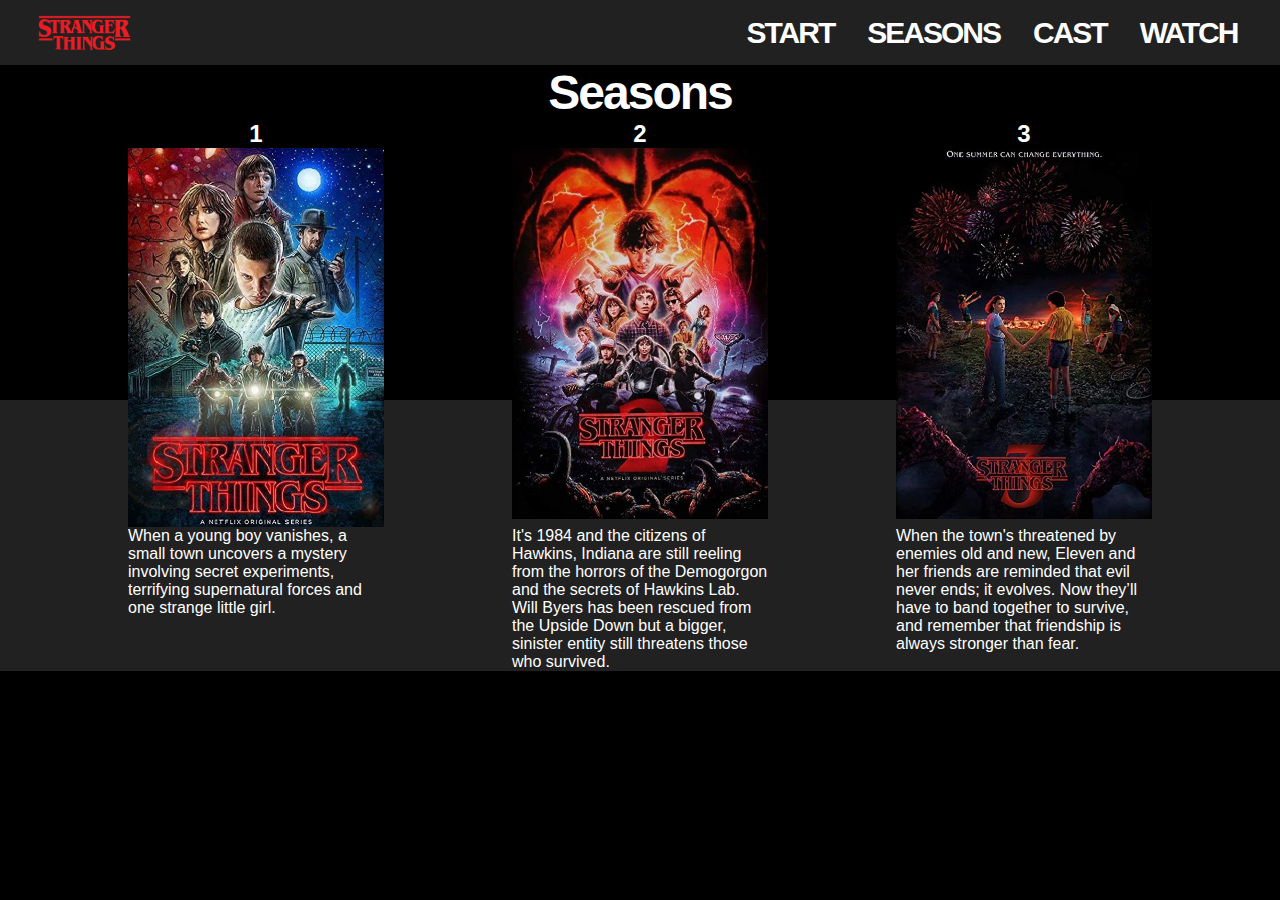
<file: seasons.html>
<!DOCTYPE html>
<html lang="en" dir="ltr"> <!-- Ställer in språket till engelska och texten från vänster till höger -->
  <head>
    <link rel="stylesheet" type="text/css" href="style.css"> <!-- länka till css filen -->
    <link rel="stylesheet" type="text/css" href="grid.css"> <!-- länka till grid filen -->
    <title>Stranger Things</title> <!-- sidans titel --->
    <meta name="viewport" content="width=device-width, initial-scale=1.0"> <!-- viewport möjliggör en responsiv sida -->
    <meta charset="utf-8"/> <!-- säkerställer att alla bokstäver kan användas -->
  </head>
  <body>
    <nav class="nav-container"> <!-- skapar en container för navigeringsmenyn längst upp -->
      <img class="logo" src="bilder/st.logo.png" alt="logo"> <!-- lägger in loggan längst till vänster -->
      <ul class="navlinks"> <!-- skapar en lista för de olika länkarna i navigeringsmenyn, länkar till de andra sidorna. -->
        <li class="navlink"><a href="index.html">START</a></li>
        <li class="navlink"><a href="seasons.html">SEASONS</a></li>
        <li class="navlink"><a href="cast.html">CAST</a></li>
        <li class="navlink"><a href="https://www.netflix.com/title/80057281" target=”_blank”>WATCH</a></li> <!-- länkar till netflix hemsida där man kan se serien -->
      </ul>
    </nav>
    <div class="seasons-container"> <!-- skapar container för sidans huvudinnehåll -->
      <h1 class="seasonh1">Seasons</h1> <!-- skapar huvudrubrik -->
      <h2 class="s1h2 sh2">1</h2> <!-- underrubriker numrerade efter säsongerna -->
      <h2 class="s2h2 sh2">2</h2>
      <h2 class="s3h2 sh2">3</h2>
      <img id="s1img" class="simg" src="bilder/season1.jpg" alt="Season 1 Poster"> <!-- bilder för varje säsong --->
      <img id="s2img" class="simg" src="bilder/season2.jpg" alt="Season 2 Poster">
      <img id="s3img" class="simg" src="bilder/season3.jpg" alt="Season 3 Poster">
        <div class="background"> <!-- tomt div-element som endast agerar som bakgrundsfärg -->
        </div>
      <p class="s1summary"> <!-- tre paragraf element med sammanfattningar av varje säsong -->
        When a young boy vanishes, a small town uncovers a mystery involving secret experiments, terrifying supernatural forces and one strange little girl.
      </p>
      <p class="s2summary">
        It's 1984 and the citizens of Hawkins, Indiana are still reeling from the horrors of the Demogorgon and the secrets of Hawkins Lab. Will Byers has been rescued from the Upside Down but a bigger, sinister entity still threatens those who survived.
      </p>
      <p class="s3summary">
        When the town's threatened by enemies old and new, Eleven and her friends are reminded that evil never ends; it evolves. Now they’ll have to band together to survive, and remember that friendship is always stronger than fear.
      </p>
    </div>
  </body>
</html>
</file>
<file: style.css>
* { /* basinställningar för sidorna: vit text, ingen padding eller margin, teckensnittet helvetica */
  margin: 0;
  padding: 0;
  color: white;
  font-family: helvetica;

}

a { /* länkarnas utseende */
  text-decoration: none;
  color: white;
}

p{ /* paragraftextens z-index, så att den inte blockeras av bilder eller liknande. */
  z-index: 3;
}

/* för att motverka vitt tomrum till höger om sidan */
html, body {
  overflow-x: hidden;
  background-color: black;
}

/* styling för navigeringsmenyn. Ställer in en grå färg, hur mycket fetstil texten har, teckenstorlek, pressar ihop texten lite, z-index mm.   */
.nav-container {
  background-color: rgb(33, 33, 33);
  font-weight: 700;
  letter-spacing: -2px;
  font-size: 30px;
  position: fixed;
  width: 100%;
  z-index: 5;
}

/* styling för loggan i navigeringsmenyn */
.logo {
  height: 80%;
  position: relative;
  margin-top: auto;
  margin-bottom: auto;
  margin-left: 3vw;
}

/* styling för länkarna i navigeringsmenyn */
.navlinks {
  list-style-type: none;
  display: flex;
  float: right;
  align-items: center;
  padding-top: 13px;
  padding-bottom: 13px;
}

/* styling för de enskilda länkarna i navigeringsmenyn */
.navlink {
  padding: 0px 3%;
}

/* ger sidans huvudinnehåll bakgrundsfärgen svart */
.index-container {
  background-color: black;
}

/* byter teckenstorlek och teckensnitt på startsidans huvudrubrik */
.indexh1 {
  font-size: 3.5em;
  font-family: itc-benguiat, serif;
}

.review-container{
  font-size: 2vw;
}

/* ger recensionen italic-stilen, centrerar den  */
.reviewtext {
  font-style: italic;
  margin: auto;

}

/* ställer in storleken och positionerar stjärnsymbolen bredvid seriens betyg */
.star {
  width: 1.5em;
  float: right;
  margin-left: 1.5em;
  margin-top: auto;
  margin-bottom: auto;
}

/* ställer in storleken och positionerar imdb-loggan */
.imdb {
  width: 3em;
  margin: auto;
}

 /* ställer in textstorleken, textmellanrummet och centrerar texten. */
.rating {
  letter-spacing: -1px;
  font-weight: 700;
  font-size: 1.5em;
  text-align: center;
  width: 100%;
  margin: auto;
}

/* ställer in storleken och positionerar startsidans stora bild */
.poster {
  width: 100%;
  margin-top: 15px;
}

/* ger div-elementet/containern för seasons-sidan svart bakgrund och gör överflödig innehåll synligt */
.seasons-container {
  background-color: black;
  overflow: visible;
}

/* ställer in storleken och z-index för de tre säsongs-affischerna. */
.simg {
  width: 100%;
  z-index: 3;
}

/* styling för säsongsidans huvudrubrik */
.seasonh1 {
  font-family: helvetica;
  font-weight: 700;
  letter-spacing: -2px;
  font-size: 300%;
  margin-top: 65px;
  text-align: center;

}

/* en div som endast agerar som bakgrundsfärg, grå. */
.background {
  background-color: rgb(33, 33, 33);
  z-index: 2;
}

/* h2-elementet för de olika säsongernas rubriker */
.sh2 {
  text-align: center;
  z-index: 4;
}

/* div/container för cast-sidans huvdinnehåll */
.cast-container {
  background-color: black;
  position: absolute;
  top: 130px;
}

/* ställer in storleken för skådespelarnas porträtt och gör de cirkulära */
.castimg {
  width: 80%;
  border-radius: 50%;
}

/* div-elementen för de olika karaktärernas information, grupperar bild och namn */
.character {
  text-align: center;
  width: 100%;
  margin: auto;
}



/* media-query för skärmar mindre än 800px i bredd */
@media screen and (max-width: 800px){

/* minskar padding och typsnitt på navigeryngsmenyns länkar */
  .navlink {
    padding: 0px 7px;
    font-size: 25px;
  }


  .navlinks {
    margin-left: auto;
    margin-right: 5%;
  }

/* gör indexsidans huvudrubrik lite större */
  .indexh1 {
    font-size: 2.7em;
  }

/* gömmer den gråa bakgrunden */
  .background {
    display: none;
  }

/* textstorlek för recensions-griden */
  .review-container{
    font-size: 4vw;
  }
}

/* media-query för skärmar mindre än 500px i bredd */
@media screen and (max-width: 500px){


  /* Minskar loggans storlek */
  .logo {
    height: 50%;
    margin-top: auto;
    margin-bottom: auto;
    margin-left: 1vw;
  }

  /* tar bort padding på navigeringsmenyns flexbox */
  .navlinks {
    padding: 0px 0px;
  }

  /* Minskar textstorlek i navigeringsmenyn */
  .nav-container{
    font-size: 5vw;
  }

  /* teckenstorlek navigerings menyns enskilda länkar */
  .navlink {
    font-size: 1em;
  }
}

/* centrerar länken som tar dig till toppen av sidan. */
.toplink {
  margin: auto;
  color: white;
}
</file>
<file: grid.css>
/* NAVIGERINGSMENY */
/* definierar kolumner och rader för navigeringsmenyn-container. navigeringsmenyn ska sträcka sig längs hela toppen av sidan */
.nav-container {
  display: grid;
  grid-template-columns: 120px 1fr 1fr 550px;
  grid-template-rows: 65px;
  grid-column: 1/-1;
}

/* positionerar loggan */
.logo {
  grid-column: 1/2;
  grid-row: 1/2;
}

/* positionerar navlinks-flexboxen som innehåller navigeringsmenyns länkar  */
.navlinks {
  display: flex;
  grid-column: 4/-1;
  grid-row: 1/2;
}

/* STARTSIDAN
/* definierar antalet kolumner och rader för index-container, startsidans huvudinnehåll. */
.index-container {
  display: grid;
  grid-template-columns: repeat(12, 1fr);
  grid-auto-rows: minmax(50px, auto);


}

/* positionerar startsidans huvudrubrik */
.indexh1 {
  grid-column: 2/7;
  grid-row: 3/4;
}

/* positionerar och definierar review-container, en nested-grid som grupperar allt som har med recensionen att göra. */
.review-container {
  grid-column: 2/6;
  grid-row: 5/6;
  display: grid;
  grid-template-columns: repeat(6, 1fr);
}

/* positionerar stjärnsymbolen i nested-griden */
.star {
  grid-column: 4/5;
}

/* positionerar recensionstexten i nested-griden */
.reviewtext {
  grid-column: 1/4;
}

/* positionerar betyget "8,7" i nested-griden */
.rating {
  grid-column: 5/6;
}

.abouth { /* positioerar rubriken "About"  */
  grid-column: 2/3;
  grid-row: 7/8;
}

/* positionerar den tillhörande paragraftexten till förra rubriken */
.aboutp {
  grid-column: 2/6;
  grid-row: 8/11;
}

/* postionerar rubriken "Plot" */
.ploth {
  grid-column: 2/3;
  grid-row: 12/13;
}

/* positionerar den tillhörande paragraftexten till förra rubriken */
.plotp {
  grid-column: 2/6;
  grid-row: 13/15;
}

/* positionerar sidans stora bild */
.poster {
  grid-column: 7/13;
  grid-row: 1/15;
}

/* SÄSONGSSIDAN */
/* ställer in antalet kolumner och rader för säsongssidans container/div */
.seasons-container {
  display: grid;
  grid-template-columns: repeat(10, 1fr);
  grid-auto-rows: auto;
}

/* positionerar huvudrubriken för säsongssidan */
.seasonh1 {
  grid-column: 1/-1;
  grid-row: 3/4;
}

/* positionerar den gråa bakgrunden */
.background {
  grid-column: 1/-1;
  grid-row: 10/16;
}

/* postionerar första säsongens bild */
#s1img {
  grid-column: 2/4;
  grid-row: 6/12;
}

/* positionerar andra säsongens bild */
#s2img {
  grid-column: 5/7;
  grid-row: 6/12;
}

/* positionerar tredje säsongens bild */
#s3img {
  grid-column: 8/10;
  grid-row: 6/12;
}

/* positionerar första säsongens sammanfattning */
.s1summary {
  grid-column: 2/4;
  grid-row: 13/15;
}

/* positionerar andra säsongens sammanfattning */
.s2summary {
  grid-column: 5/7;
  grid-row: 13/15;
}

/* positionerar tredje säsongens sammanfattning */
.s3summary {
  grid-column: 8/10;
  grid-row: 13/15;
}

/* postionerar första säsongens rubrik */
.s1h2 {
  grid-column: 2/4;
  grid-row: 5/6;
}

/* postiionerar andra säsongens rubrik */
.s2h2 {
  grid-column: 5/7;
  grid-row: 5/6;
}

/* positionerar tredje säsongens rubrik */
.s3h2 {
  grid-column: 8/10;
  grid-row: 5/6;
}


/* CASTSIDAN */
/* definierar containern för castsidan */
.cast-container {
  display: grid;
  grid-template-columns: repeat(auto-fill, minmax(250px, 1fr));
  grid-auto-rows: minmax(50px, auto);
  grid-row-gap: 5vh;
  grid-column-gap: 3vw;
}

/* Denna media query ändrar layouten på starstidan för skärmar 800px och smalare */
@media screen and (max-width: 800px){

/* definierar färre kolumner för navigeringsmenyn-containern */
  .nav-container {
    display: grid;
    grid-template-columns: 0.7fr 3fr;
    grid-template-rows: 65px;
    grid-column: 1/-1;
  }
/* positionerar navigeringsmenyns flex-box */
  .navlinks {
    grid-column: 2/3;
  }

/* ändrar antalet kolumner i griden till huvudinnehållet */
  .index-container {
    grid-template-columns: repeat(6, 1fr);
  }

/* flyttar ner startsidans huvudrubrik */
  .indexh1 {
    grid-column: 2/12;
    grid-row: 3/4;
  }

/* flyttar ner recensions-containern */
  .review-container {
    grid-column: 2/6;
    grid-row: 5/6;
  }

/* flyttar ner rubriken "About" */
  .abouth {
    grid-column: 2/3;
    grid-row: 7/8;
  }

/* flyttar ner tillhörande paragraftext */
  .aboutp {
    grid-column: 2/6;
    grid-row: 8/11;
  }

/* flyttar ner rubriken "Plot" */
  .ploth {
    grid-column: 2/3;
    grid-row: 12/13;
  }

/* flyttar ner tillhörande paragraftext */
  .plotp {
    grid-column: 2/6;
    grid-row: 13/15;
  }

/* flyttar upp sidans stora bild, den lägger sig nu högst upp på sidan */
  .poster {
    grid-column: 1/-1;
    grid-row: 1/2;
  }

  /* grid för säsongssidan */
  .seasons-container {
    display: grid;
    grid-template-columns: 1fr 4fr 1fr;
    grid-auto-rows: minmax(50px, auto)
  }

  /* positionerar huvudrubriken för säsongssidan */
  .seasonh1 {
    grid-column: 1/-1;
    grid-row: 3/4;
  }

  /* positionerar den gråa bakgrunden */
  .background {
    grid-column: 1/-1;
    grid-row: 10/20;
  }

  /* postionerar första säsongens bild */
  #s1img {
    grid-column: 2/3;
    grid-row: 6/7;
  }

  /* positionerar andra säsongens bild */
  #s2img {
    grid-column: 2/3;
    grid-row: 11/12;
  }

  /* positionerar tredje säsongens bild */
  #s3img {
    grid-column: 2/3;
    grid-row: 16/17;
  }

  /* positionerar första säsongens sammanfattning */
  .s1summary {
    grid-column: 2/3;
    grid-row: 8/9;
  }

    /* positionerar andra säsongens sammanfattning */
   .s2summary {
    grid-column: 2/3;
    grid-row: 13/14;
  }

  /* positionerar tredje säsongens sammanfattning */
  .s3summary {
    grid-column: 2/3;
    grid-row: 18/19;
  }

  /* postionerar första säsongens rubrik */
  .s1h2 {
    grid-column: 2/3;
    grid-row: 5/6;
  }

  /* postiionerar andra säsongens rubrik */
  .s2h2 {
    grid-column: 2/3;
    grid-row: 10/11;
  }

  /* positionerar tredje säsongens rubrik */
  .s3h2 {
    grid-column: 2/3;
    grid-row: 15/16;
  }
}

@media screen and (max-width: 450px){ /* Denna media query ändrar layouten på starstidan för skärmar 450px och smalare */


/* ändrar antalet kolumner i griden till huvudinnehållet */
  .index-container {
    grid-template-columns: repeat(6, 1fr);
  }
}
</file>
